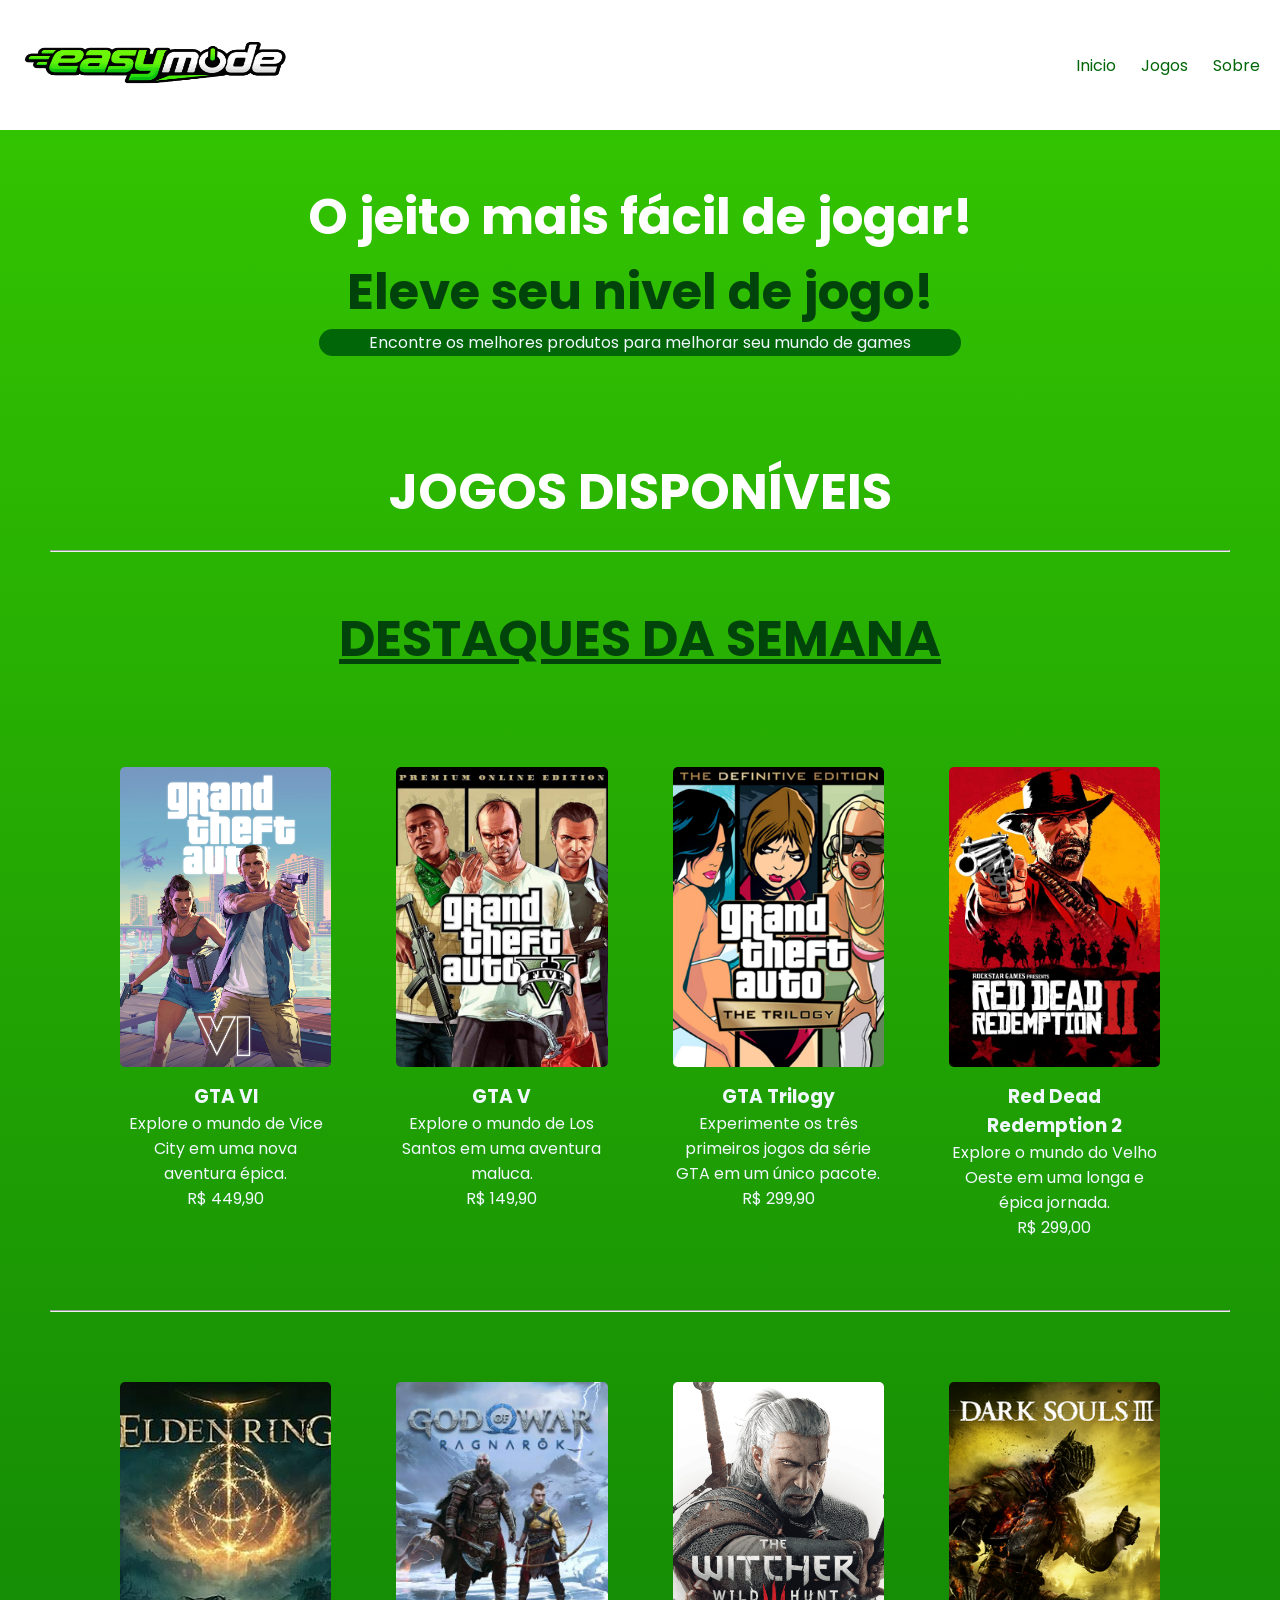
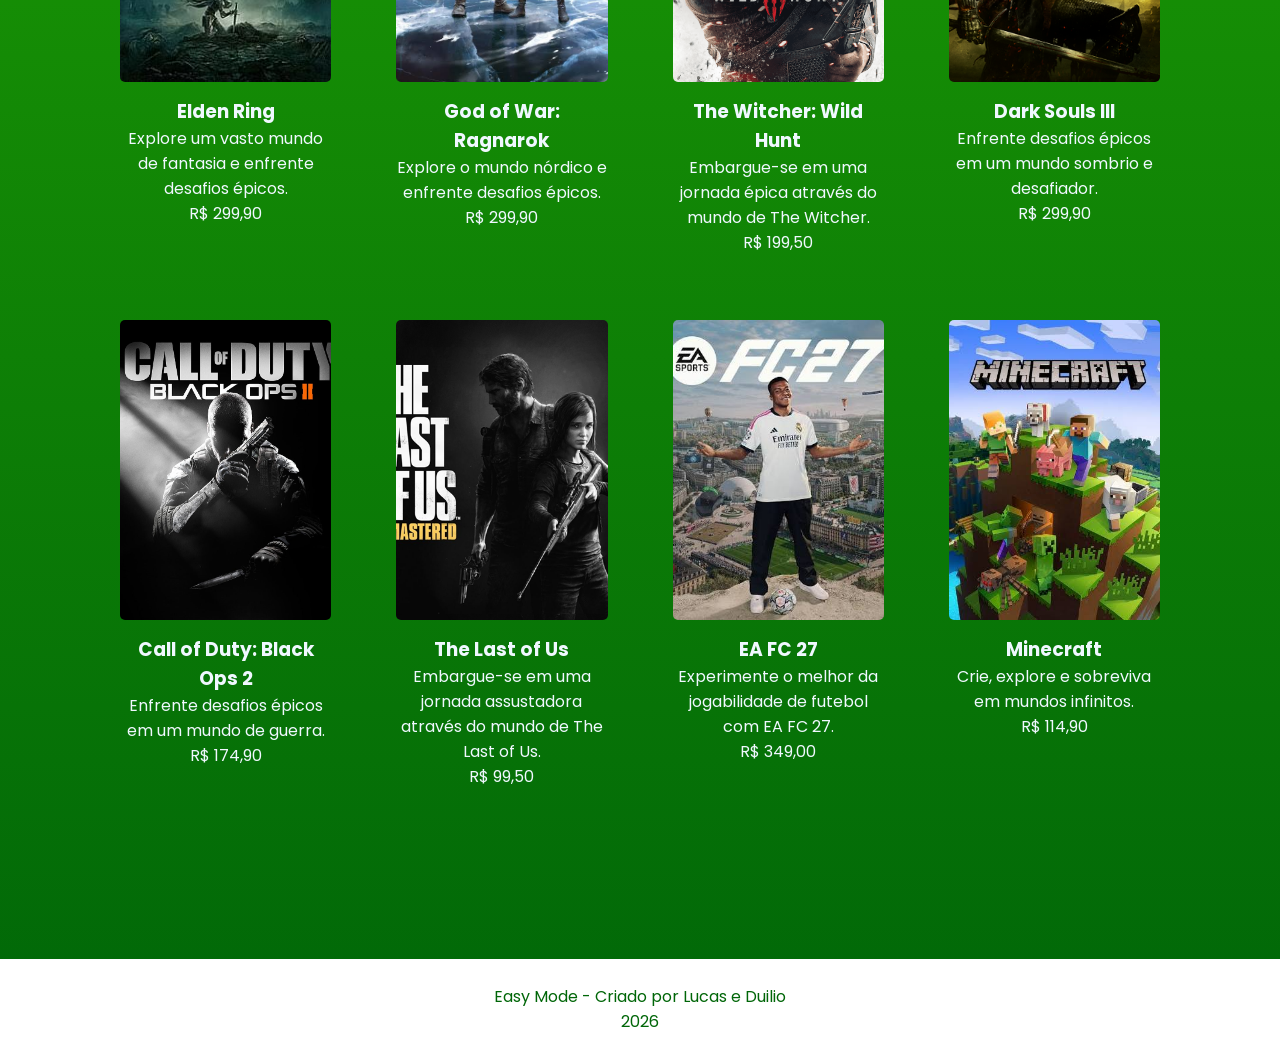
<file: DWEBatv3/index.html>
<!DOCTYPE html>
<html lang="pt-BR">
<head>
    <meta charset="UTF-8">
    <meta name="viewport" content="width=device-width, initial-scale=1.0">
    <title>Easy Mode</title>
    
    <!-- Trabalho por Lucas Rodrigues Bastos Facio e Duilio Gabriel Anholetti-->
    <style>
        @import url('https://fonts.googleapis.com/css2?family=Poppins:ital,wght@0,100;0,200;0,300;0,400;0,500;0,600;0,700;0,800;0,900;1,100;1,200;1,300;1,400;1,500;1,600;1,700;1,800;1,900&display=swap');
        

        * {
            margin: 0;
            padding: 0;
            box-sizing: border-box;
        }

        body {
            font-family: 'Poppins', sans-serif;
            background-color: rgb(42, 115, 16);
            background: linear-gradient(rgb(53, 200, 0), rgb(0, 102, 8));
            color: aliceblue;
        }

        header {
            background-color: rgb(255, 255, 255);
            padding: 20px;
            display: flex;
            align-items: center;
            justify-content: space-between;
            position: sticky;
            top: 0;
            z-index: 10;
        }

        header img {
            height: 10vh;
            width: 30vh;
        }

        nav {
            display: flex;
            gap: 25px;
        }

        nav a {
            color: rgb(0, 102, 8);
            text-decoration: none;
        }

        nav a:hover {
            color: rgb(1, 255, 48);
        }

        .apresentacao {
            text-align: center;
            padding: 50px;
        }

         .apresentacao h1 {
            font-size: 50px;
            font-weight: bold;
            color: rgb(255, 255, 255);
        }

        .apresentacao h2 {
            font-size: 50px;
            font-weight: bold;
            color: rgb(0, 68, 12);
        }

         .apresentacao p {
            background-color: rgb(0, 102, 8);
            border-radius: 20px;
            display: inline;
            padding: 2px 50px;
        }

        main {
            padding: 50px;
        }

        .titulo-jogos {
            text-align: center;
            margin-bottom: 20px;
            font-size: 50px;
            text-transform: uppercase;
            color: rgb(255, 255, 255);
        }

        
        .titulo-jogos2{
            text-align: center;
            margin-bottom: 20px;
            margin-top: 50px;
            font-size: 50px;
            text-transform: uppercase;
            color:   rgb(0, 68, 12);
            text-decoration: underline;
        }

        .conteiner-jogos {
            padding: 50px;
            display: grid;
            grid-template-columns: repeat(4, 1fr);
            gap: 25px;
        }

        .conteiner-destaques {
            padding: 50px;
            display: grid;
            grid-template-columns: repeat(4, 1fr);
            gap: 25px;
        }


        .card {
            border-radius: 10px;
            animation: aparecer 2s;
        }

        .card:hover {
            transform: translateY(-5px);
            box-shadow: 0 12px 24px rgba(0, 0, 0, 0.5);
        }

         .card-conteudo {
            padding: 20px;
            text-align: center;
         }

         .card-conteudo img {
            display: block;
            width: 255px;
            max-width: 100%;
            height: 300px;
            margin: 0 auto 15px;
            border-radius: 5px;
            object-fit: cover;
            object-position: center top;
         }

        footer {
            background-color: rgb(255, 255, 255);
            text-align: center;
            padding: 25px;
            margin-top: 50px;
            color: rgb(0, 102, 8);
        }

        @keyframes aparecer {
            from { opacity: 0; }
            to { opacity: 1; }
        }

        @media (max-width: 900px) {
            .conteiner-jogos {
                grid-template-columns: repeat(2, 1fr);
                padding: 30px;
            }

            header {
                padding: 20px 5%;
            }
        }

        @media (max-width: 600px) {
            header {
                flex-direction: column;
                gap: 15px;
            }
        }
    </style>
</head>
<body>
<header>
        <img src="img/easymode.png" alt="Logo Easy Mode">

        <nav>
            <a href="#inicio">Inicio</a>
            <a href="#jogos">Jogos</a>
            <a href="#sobre">Sobre</a>
        </nav>
    </header>

    <section class="apresentacao" id="inicio">
        <h1>O jeito mais fácil de jogar!</h1>
        <h2>Eleve seu nivel de jogo!</h2>
        <p>Encontre os melhores produtos para melhorar seu mundo de games</p>
    </section>

    <main id="jogos">

        <h2 class="titulo-jogos">Jogos disponíveis</h2>

        <hr>

         <h2 class="titulo-jogos2">Destaques da semana</h2>

    <section class="conteiner-destaques">
        <article class="card">
            <div class="card-conteudo">
            <img src="img/gta6.jpg" alt="GTA 6">
            <h3>GTA VI</h3>
            <p>Explore o mundo de Vice City em uma nova aventura épica.</p>
            <p>R$ 449,90</p>
            </div>
        </article>

        <article class="card">
            <div class="card-conteudo">
            <img src="img/gta5.jpg" alt="GTA 5">
            <h3>GTA V</h3>
            <p>Explore o mundo de Los Santos em uma aventura maluca.</p>
            <p>R$ 149,90</p>
            </div>
        </article>

        <article class="card">
            <div class="card-conteudo">
            <img src="img/gtatrilogy.png" alt="GTA Trilogy">
            <h3>GTA Trilogy</h3>
            <p>Experimente os três primeiros jogos da série GTA em um único pacote.</p>
            <p>R$ 299,90</p>
            </div>
        </article>

        <article class="card">
            <div class="card-conteudo">
            <img src="img/rdr2.jpg" alt="Red Dead Redemption 2">
            <h3>Red Dead Redemption 2</h3>
            <p>Explore o mundo do Velho Oeste em uma longa e épica jornada.</p>
            <p>R$ 299,00</p>
            </div>
        </article>
    </section>
    
    <hr>

    <section class="conteiner-jogos">
        <article class="card">
            <div class="card-conteudo">
            <img src="img/eldenring.jpg" alt="Elden Ring">
            <h3>Elden Ring</h3>
            <p>Explore um vasto mundo de fantasia e enfrente desafios épicos.</p>
            <p>R$ 299,90</p>
            </div>
        </article>
        
         <article class="card">
            <div class="card-conteudo">
            <img src="img/gowragnarok.jpg" alt="God of War: Ragnarok">
            <h3>God of War: Ragnarok</h3>
            <p>Explore o mundo nórdico e enfrente desafios épicos.</p>
            <p>R$ 299,90</p>
            </div>
        </article>

         <article class="card">
            <div class="card-conteudo">
            <img src="img/thewitcher3.png" alt="The Witcher: Wild Hunt">
            <h3>The Witcher: Wild Hunt</h3>
            <p>Embargue-se em uma jornada épica através do mundo de The Witcher.</p>
            <p>R$ 199,50</p>
            </div>
        </article>

         <article class="card">
            <div class="card-conteudo">
            <img src="img/darksouls3.png" alt="Dark Souls 3">
            <h3>Dark Souls III</h3>
            <p>Enfrente desafios épicos em um mundo sombrio e desafiador.</p>
            <p>R$ 299,90</p>
            </div>
        </article>

         <article class="card">
            <div class="card-conteudo">
            <img src="img/codbo2.jpg" alt="Call of Duty: Black Ops 2">
            <h3>Call of Duty: Black Ops 2</h3>
            <p>Enfrente desafios épicos em um mundo de guerra.</p>
            <p>R$ 174,90</p>
            </div>
        </article>

         <article class="card">
            <div class="card-conteudo">
            <img src="img/tlou.jpg" alt="The Last of Us">
            <h3>The Last of Us</h3>
            <p>Embargue-se em uma jornada assustadora através do mundo de The Last of Us.</p>
            <p>R$ 99,50</p>
            </div>
        </article>

        <article class="card">
            <div class="card-conteudo">
            <img src="img/eafc27.jpg" alt="EA FC 27">
            <h3>EA FC 27</h3>
            <p>Experimente o melhor da jogabilidade de futebol com EA FC 27.</p>
            <p>R$ 349,00</p>
            </div>
        </article>

        <article class="card">
            <div class="card-conteudo">
            <img src="img/minecraft.jpg" alt="Minecraft">
            <h3>Minecraft</h3>
            <p>Crie, explore e sobreviva em mundos infinitos.</p>
            <p>R$ 114,90</p>
            </div>
        </article>
    </section>
    </main>

    <footer id="sobre">
        <p>Easy Mode - Criado por Lucas e Duilio</p>
        <p>2026</p>
    </footer>
</body>
</html>
</file>
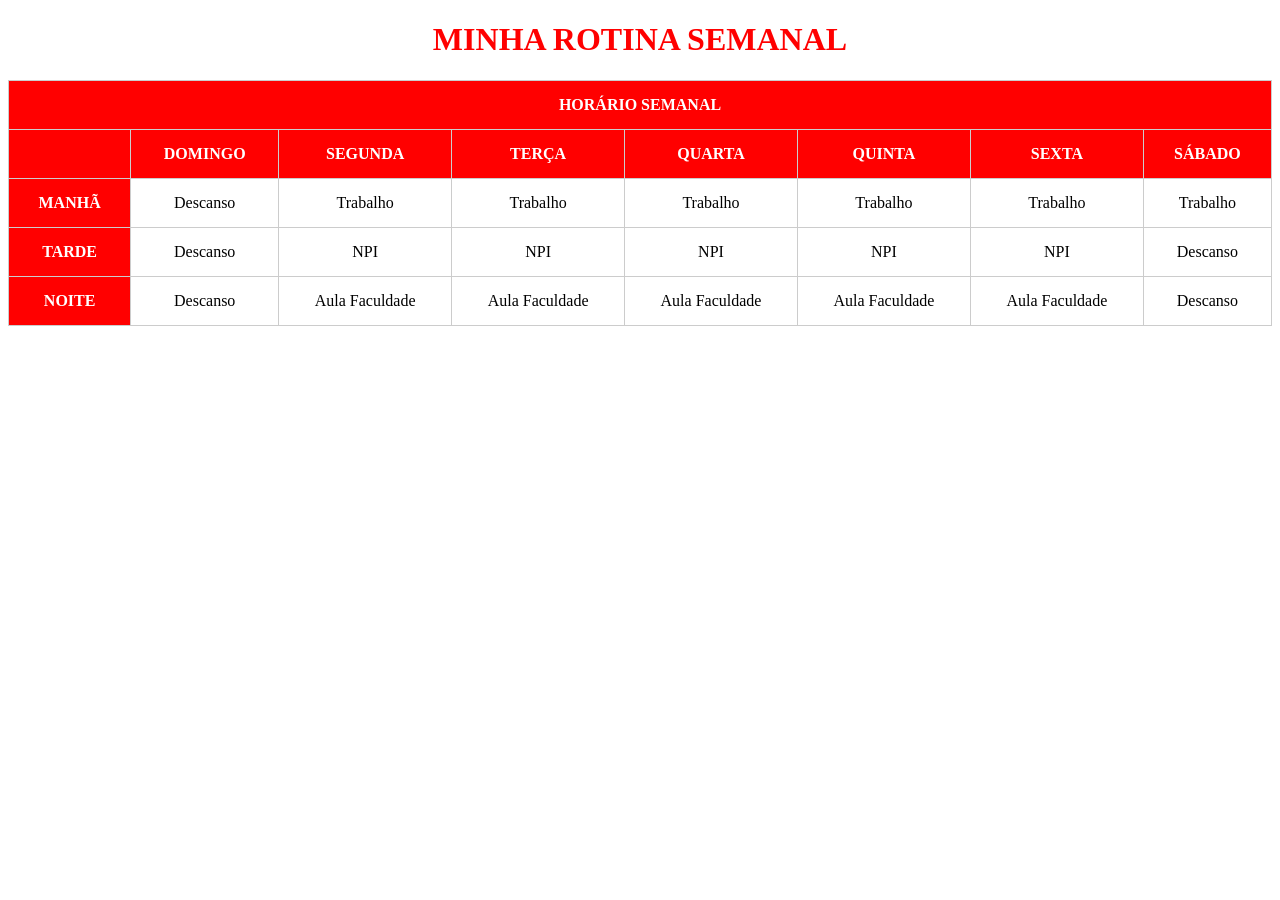
<file: DWEBatv4/index.html>
<!DOCTYPE html>
<html lang="pt-br">

<head>
    <meta charset="UTF-8">
    <meta name="viewport" content="width=device-width, initial-scale=1.0">
    <title>Minha rotina semanal</title>
</head>
<style>
    body {
        background-color: #ffffff;
        text-align: center;
    }

    h1 {
        color: #ff0000;
        text-transform: uppercase;
    }

    table {
        width: 100%;
        margin: auto;
        border-collapse: collapse;
    }

    th {
        background-color: #ff0000;
        color: white;
        padding: 15px;
        border: 1px solid #cccccc;
    }

    td {
        color: #000000;
        padding: 15px;
        border: 1px solid #cccccc;
        text-align: center;
    }
</style>

<body>

    <h1>Minha rotina semanal</h1>

    <table>
        <tr>
            <th colspan="8">HORÁRIO SEMANAL</th>
        </tr>

        <tr>
            <th></th>
            <th>DOMINGO</th>
            <th>SEGUNDA</th>
            <th>TERÇA</th>
            <th>QUARTA</th>
            <th>QUINTA</th>
            <th>SEXTA</th>
            <th>SÁBADO</th>
        </tr>

        <tr>
            <th>MANHÃ</th>
            <td>Descanso</td>
            <td>Trabalho</td>
            <td>Trabalho</td>
            <td>Trabalho</td>
            <td>Trabalho</td>
            <td>Trabalho</td>
            <td>Trabalho</td>
        </tr>
        <tr>
            <th>TARDE</th>
            <td>Descanso</td>
            <td>NPI</td>
            <td>NPI</td>
            <td>NPI</td>
            <td>NPI</td>
            <td>NPI</td>
            <td>Descanso</td>
        </tr>
        <tr>
            <th>NOITE</th>
            <td>Descanso</td>
            <td>Aula Faculdade</td>
            <td>Aula Faculdade</td>
            <td>Aula Faculdade</td>
            <td>Aula Faculdade</td>
            <td>Aula Faculdade</td>
            <td>Descanso</td>
        </tr>
    </table>



</body>

</html>
</file>
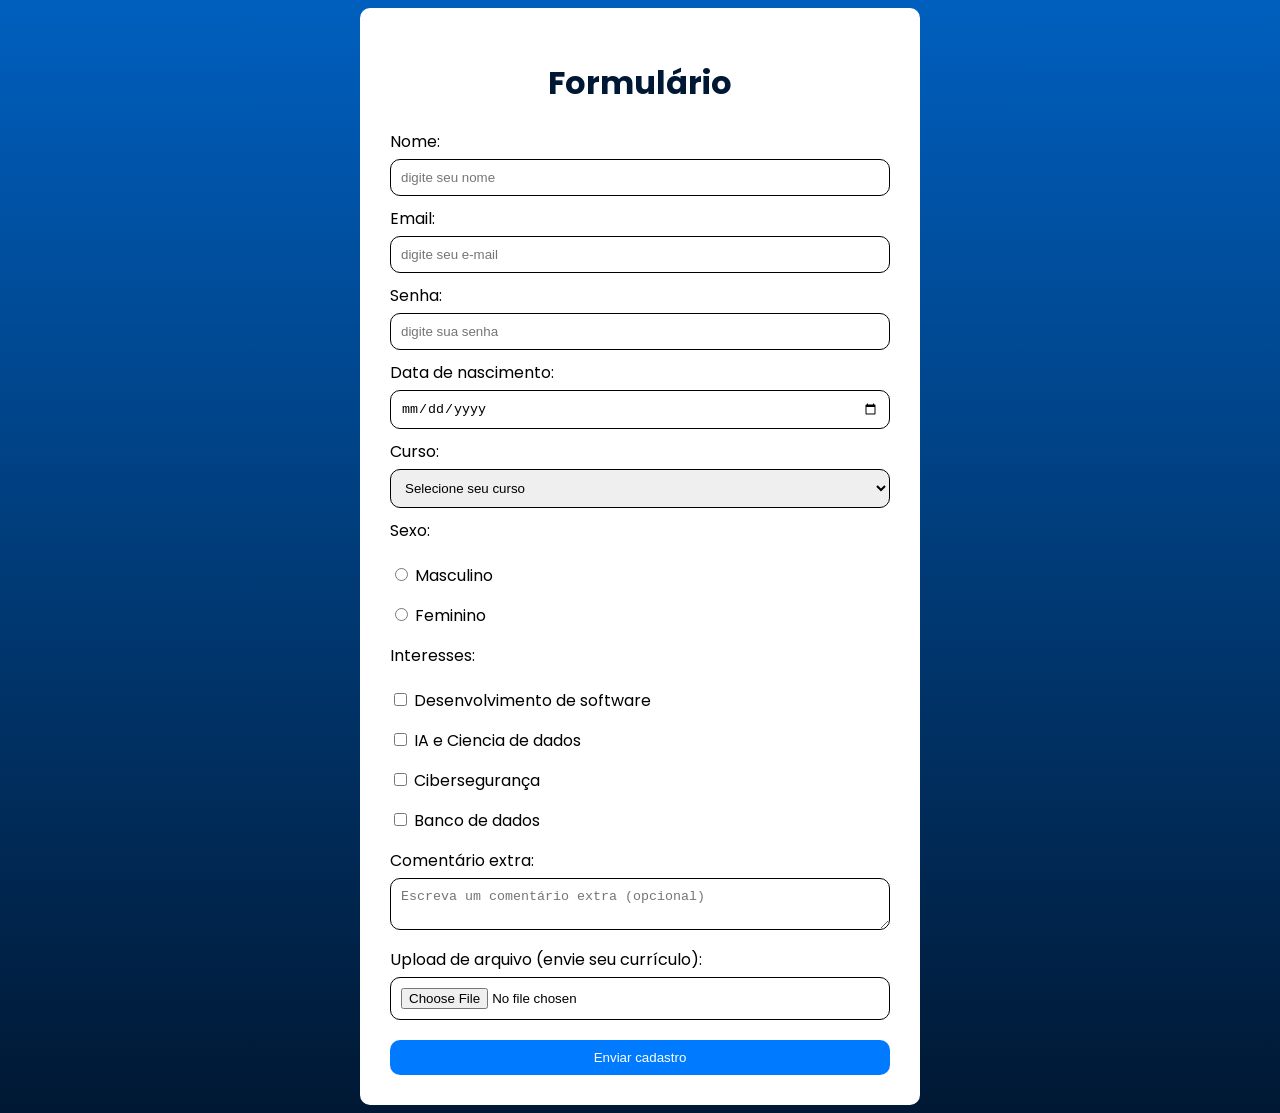
<file: DWEBatv5/index.html>
<!DOCTYPE html>
<html lang="pt-br">
<head>
    <meta charset="UTF-8">
    <meta name="viewport" content="width=device-width, initial-scale=1.0">
    <title>Formulário</title>
    <link rel="preconnect" href="https://fonts.googleapis.com">
    <link rel="preconnect" href="https://fonts.gstatic.com" crossorigin>
    <link href="https://fonts.googleapis.com/css2?family=Google+Sans:ital,opsz,wght@0,17..18,400..700;1,17..18,400..700&family=Poppins:ital,wght@0,100;0,200;0,300;0,400;0,500;0,600;0,700;0,800;0,900;1,100;1,200;1,300;1,400;1,500;1,600;1,700;1,800;1,900&display=swap" rel="stylesheet">
        <style>
        body {
            font-family: 'Poppins', sans-serif;
            background: linear-gradient(to bottom, #005fbe, #001833);
        }

        .container {
            background-color: white;
            max-width: 500px;
            margin: auto;
            padding: 30px;
            border-radius: 10px;
        }

        h1 {
            text-align: center;
            color: #001833;
        }

        label {
            display: block;
            margin-top: 10px;
            margin-bottom: 5px;
        }

        input, select, textarea {
            width: 100%;
            padding: 10px;
            border: 1px solid rgb(0, 0, 0);
            border-radius: 10px;
            box-sizing: border-box;
        }

        input:focus, select:focus, textarea:focus {
            outline: none;
            border-color: #007bff;
        }

        .opcoes {
            margin-top: 10px;
        }

        .opcoes label {
            display: inline-block;
            margin-right: 150px;
        }

        .opcoes input {
            width: auto;
        }

        button {
            width: 100%;
            padding: 10px;
            margin-top: 20px;
            background-color: #007bff;
            color: white;
            border: none;
            border-radius: 10px;
        }

        button:hover {
            background-color: #005fbe;
        }

        @media (max-width: 600px) {
            body {
                padding: 10px;
            }
            .container {
                padding: 20px;
            }
        }
    </style>
</head>

<body>
    <div class="container">

        <h1>Formulário</h1>

        <form>
            <label for="nome">Nome: </label>
            <input type="text" id="nome" name="nome" placeholder="digite seu nome" required>

            <label for="email">Email: </label>
            <input type="email" id="email" name="email" placeholder="digite seu e-mail" required>

            <label for="senha">Senha: </label>
            <input type="password" id="senha" name="senha" placeholder="digite sua senha" required>

            <label for="data">Data de nascimento: </label>
            <input type="date" id="data" name="data" required>

            <label for="curso">Curso: </label>
            <select id="curso" name="curso" required>
                <option value="">Selecione seu curso</option>
                <option>Engenharia de software</option>
                <option>Ciencia da computação</option>
                <option>Outro</option>
            </select>

            <label>Sexo: </label>
            <div class="opcoes">
                <label><input type="radio" name="sexo" value="masculino"> Masculino</label>
                <label><input type="radio" name="sexo" value="feminino"> Feminino</label>
            </div>

            <label>Interesses: </label>
            <div class="opcoes">
                <label><input type="checkbox" name="interesses" value="tecnologia"> Desenvolvimento de software</label>
                <label><input type="checkbox" name="interesses" value="esportes"> IA e Ciencia de dados</label>
                <label><input type="checkbox" name="interesses" value="musica"> Cibersegurança</label>
                <label><input type="checkbox" name="interesses" value="jogos"> Banco de dados</label>
            </div>

            <label for="comentarios">Comentário extra: </label>
            <textarea id="comentarios" name="comentarios" placeholder="Escreva um comentário extra (opcional)"></textarea>

            <label for="arquivo">Upload de arquivo (envie seu currículo): </label>
            <input type="file" id="arquivo" name="arquivo">

            <button type="submit">Enviar cadastro</button>
        </form>

    </div>
</body>
</html>
</file>
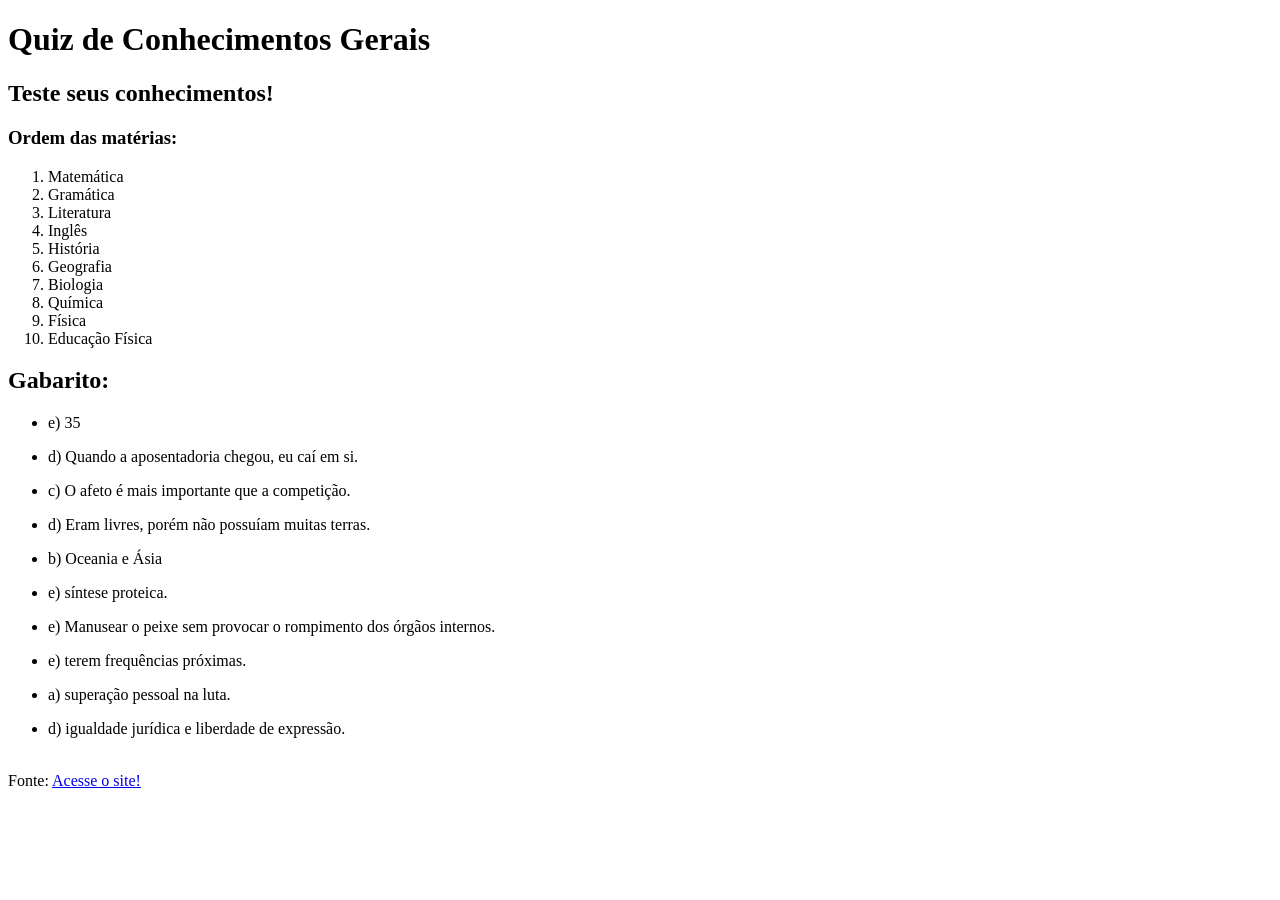
<file: DWEBatv1/gabarito.html>
<!DOCTYPE html>
<html lang="en">
<head>
    <meta charset="UTF-8">
    <meta name="viewport" content="width=device-width, initial-scale=1.0">
    <title>Quiz</title>
</head>
<body>
    <h1>Quiz de Conhecimentos Gerais</h1>
    <h2>Teste seus conhecimentos!</h2>

    <!-- catálogo de matérias que estão na atividade em ordem -->

    <h3>Ordem das matérias:</h3>
    <ol>
    <li>Matemática</li>
    <li>Gramática</li>
    <li>Literatura</li>
    <li>Inglês</li>
    <li>História</li>
    <li>Geografia</li>
    <li>Biologia</li>
    <li>Química</li>
    <li>Física</li>
    <li>Educação Física</li>
    </ol>

    <!-- gabarito com as respotas em ordem -->

    <h2>Gabarito:</h2>

 <ul>
    <li>e) 35</li>
 </ul>


<ul>
    <li>d) Quando a aposentadoria chegou, eu caí em si.</li>
</ul>


<ul>
    <li>c) O afeto é mais importante que a competição.</li>
</ul>


<ul>
    <li>d) Eram livres, porém não possuíam muitas terras.</li>
</ul>


<ul>
    <li>b) Oceania e Ásia</li>
</ul>


<ul>
    <li>e) síntese proteica.</li>
</ul>


<ul>
    <li>e) Manusear o peixe sem provocar o rompimento dos órgãos internos.</li>
</ul>


<ul>
    <li>e) terem frequências próximas.</li>
</ul>


<ul>
    <li>a) superação pessoal na luta.</li>
</ul>

<ul>
    <li>d) igualdade jurídica e liberdade de expressão.</li>
</ul>

<br>

Fonte: <a href="https://www.todamateria.com.br">Acesse o site!</a>

</body>
</html>
</file>
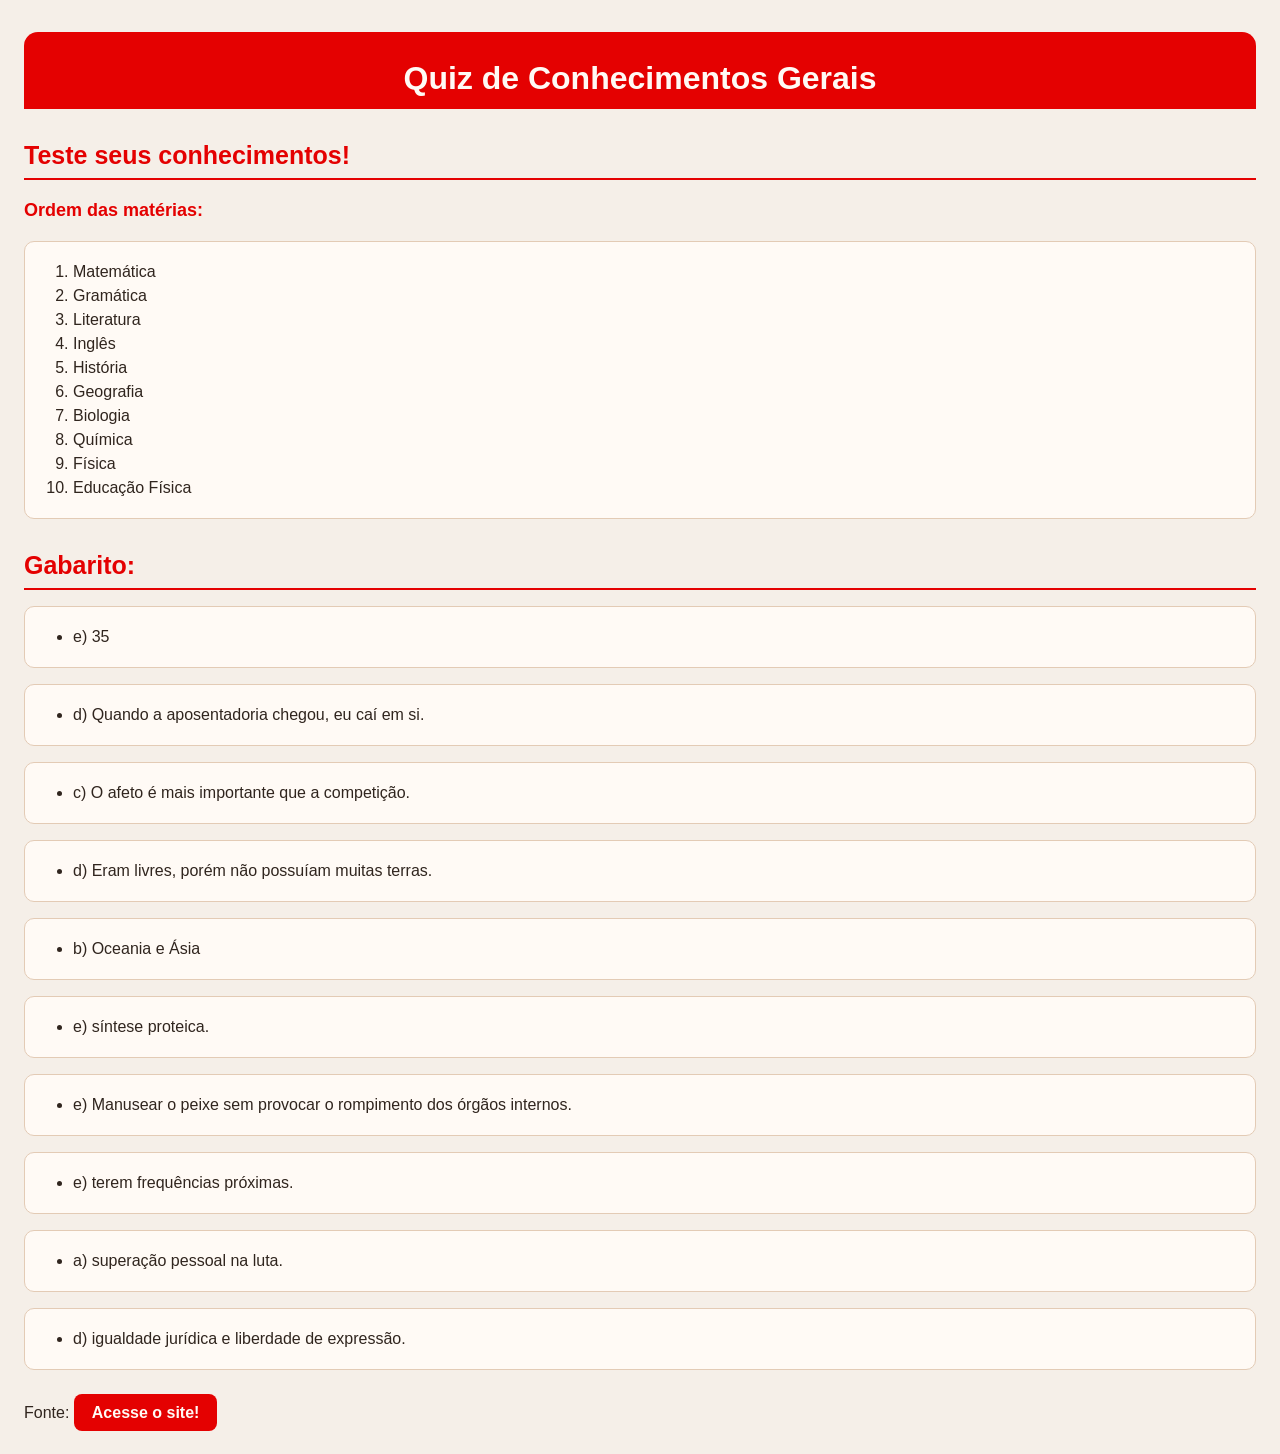
<file: DWEBatv2/gabarito.html>
<!DOCTYPE html>
<html lang="en">
<head>
    <meta charset="UTF-8">
    <meta name="viewport" content="width=device-width, initial-scale=1.0">
    <title>Quiz</title>
    <link rel="stylesheet" href="style.css">
</head>
<body>
    <h1>Quiz de Conhecimentos Gerais</h1>
    <h2>Teste seus conhecimentos!</h2>

    <!-- catálogo de matérias que estão na atividade em ordem -->

    <h3>Ordem das matérias:</h3>
    <ol>
    <li>Matemática</li>
    <li>Gramática</li>
    <li>Literatura</li>
    <li>Inglês</li>
    <li>História</li>
    <li>Geografia</li>
    <li>Biologia</li>
    <li>Química</li>
    <li>Física</li>
    <li>Educação Física</li>
    </ol>

    <!-- gabarito com as respotas em ordem -->

    <h2 id="gabarito">Gabarito:</h2>

 <ul>
    <li>e) 35</li>
 </ul>


<ul>
    <li>d) Quando a aposentadoria chegou, eu caí em si.</li>
</ul>


<ul>
    <li>c) O afeto é mais importante que a competição.</li>
</ul>


<ul>
    <li>d) Eram livres, porém não possuíam muitas terras.</li>
</ul>


<ul>
    <li>b) Oceania e Ásia</li>
</ul>


<ul>
    <li>e) síntese proteica.</li>
</ul>


<ul>
    <li>e) Manusear o peixe sem provocar o rompimento dos órgãos internos.</li>
</ul>


<ul>
    <li>e) terem frequências próximas.</li>
</ul>


<ul>
    <li>a) superação pessoal na luta.</li>
</ul>

<ul>
    <li>d) igualdade jurídica e liberdade de expressão.</li>
</ul>

<br>

Fonte: <a href="https://www.todamateria.com.br">Acesse o site!</a>

</body>
</html>
</file>
<file: DWEBatv2/style.css>
body {
    margin: 0px;
    padding: 32px 24px;
    background-color: #f5efe8;
    color: #30251e;
    font-family: Arial, Helvetica, sans-serif;
}

h1 {
    margin: 0px;
    padding: 28px 24px 12px 24px;
    border-radius: 14px 14px 0px 0px;   
    background-color: #e40101;
    color: #fffaf5;
    text-align: center;
}

h2 {
    margin: 32px 0px 16px 0px;
    padding-bottom: 8px;
    border-bottom: 2px solid #e40101;
    color: #e40101;
    font-size: 25px;
}

h3 {
    color: #e40101;
    font-size: 18px;
    line-height: 25px;
}

h4 {
    margin-bottom: 0px;
    color: #e40101;
}

p {
    text-align: justify;
}

ol,ul {
    padding: 18px 24px 18px 48px;
    border: 1px solid #e3cbb5;
    border-radius: 10px;
    background-color: #fffaf5;
}

li {
    padding: 3px 0px;
}

img {
    width: 300px;
    height: auto;
    margin: 20px auto;
    border: 4px solid #fffaf5;
    border-radius: 12px;
    box-shadow: 0px 4px 14px rgb(48 37 30);
}

hr {
    height: 1px;
    margin: 36px 0px;
    border: 0px;
    background-color: #e40101;
}

a {
    margin: 12px 0px;
    padding: 10px 18px;
    border-radius: 8px;
    background-color: #e40101;
    color: #fffaf5;
    font-weight: bold;
    text-decoration: none;
}

.destaque {
    font-weight: bold;
}

#gabarito {
    color: #e40101;
}
</file>
